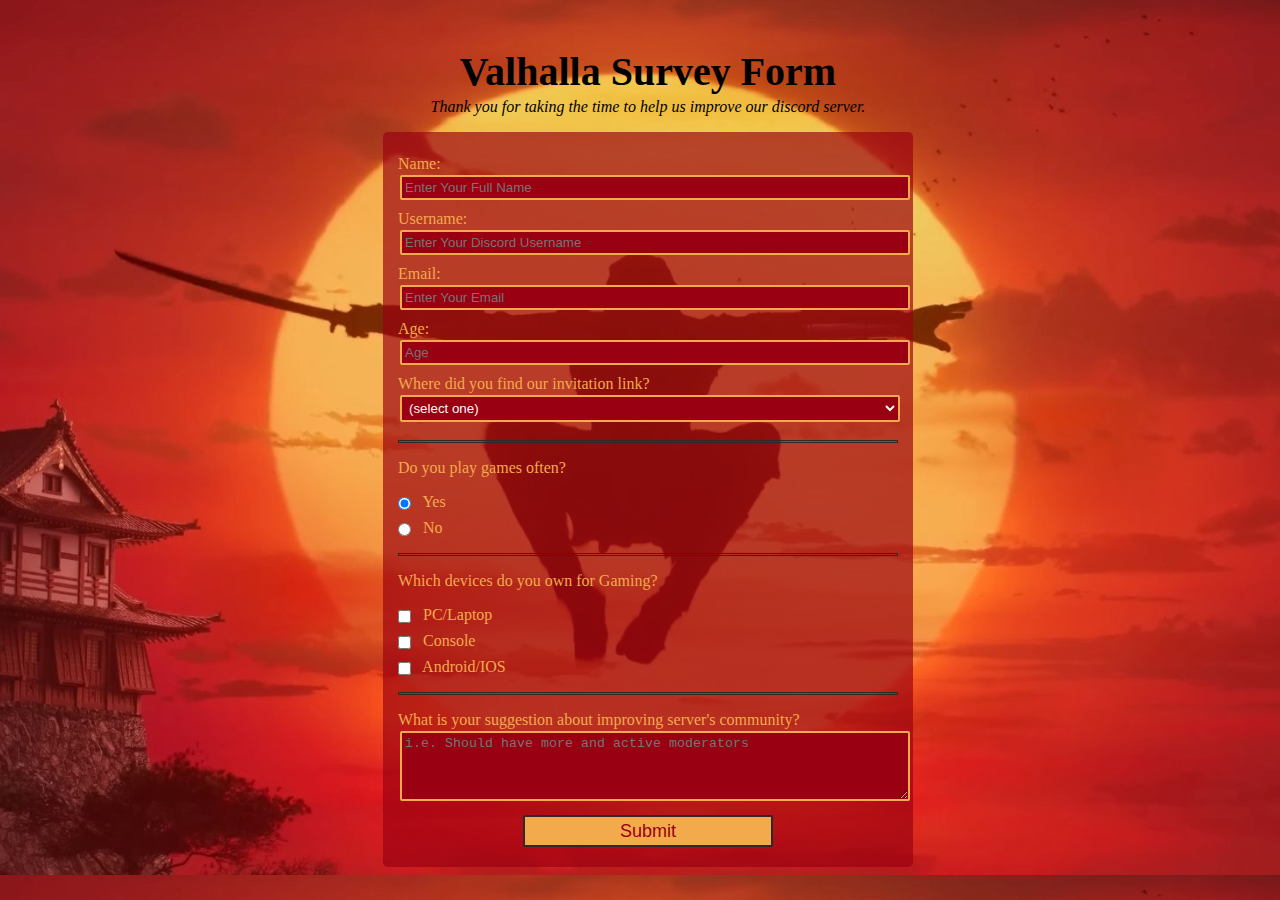
<file: index.html>
<!DOCTYPE   html>
<html lang="en">
  <head>
    <meta charset="UTF-8">
    <title>Survey Form</title>
    <link rel="stylesheet" href="survey.css" />
  </head>
  <body>
    <h1 id="title">
      Valhalla Survey Form
    </h1>
    <p id="description">
      <em>Thank you for taking the time to help us improve our discord server.</em>
    </p>
    <form id="survey-form">
      <label for="name" id="name-label">Name: <input id="name" name="name" type="text" placeholder="Enter Your Full Name" required></label>
      <label for="username" id="username-label">Username: <input id="username" name="username" type="text" placeholder="Enter Your Discord Username" required></label>
      <label for="email" id="email-label">Email: <input id="email" name="email" type="email" placeholder="Enter Your Email" required></label>
      <label for="age" id="number-label">Age: <input id="number" name="age" type="number" min="15" max="60" placeholder="Age" required></label>
      <label for="referrer" id="referrer">Where did you find our invitation link?
        <select id="dropdown" name="referrer">
          <option value="">(select one)</option>
          <option value="1">YouTube</option>
          <option value="2">Instagram</option>
          <option value="3">Through a friend</option>
          <option value="4">Other</option>
        </select>
      </label>
      <hr>
      <div class="radio-g">
        <p>Do you play games often?</p>
        <label for="yes"><input id="yes" value="yes" name="play-time" type="radio" class="inline" checked> Yes</label>
        <label for="no"><input id="no" value="no" name="play-time" type="radio" class="inline" > No</label>
      </div>
      <hr>
      <div class="checkboxes">
        <p>Which devices do you own for Gaming?</p>
        <label for="pc-laptop"><input id="pc-laptop" value="pc-laptop" type="checkbox" class="inline"> PC/Laptop</label>
        <label for="console"><input id="console" value="console" type="checkbox" class="inline"> Console</label>
        <label for="android-ios"><input id="android-ios" value="android-ios" type="checkbox" class="inline"> Android/IOS</label>
      </div>
      <hr>
      <label for="suggestion">What is your suggestion about improving server's community? <textarea id="suggestion" name="suggestion" rows="4" placeholder="i.e. Should have more and active moderators"></textarea></label>
      <input id="submit" type="submit" value="Submit">
    </form>
  </body>
</html>
</file>
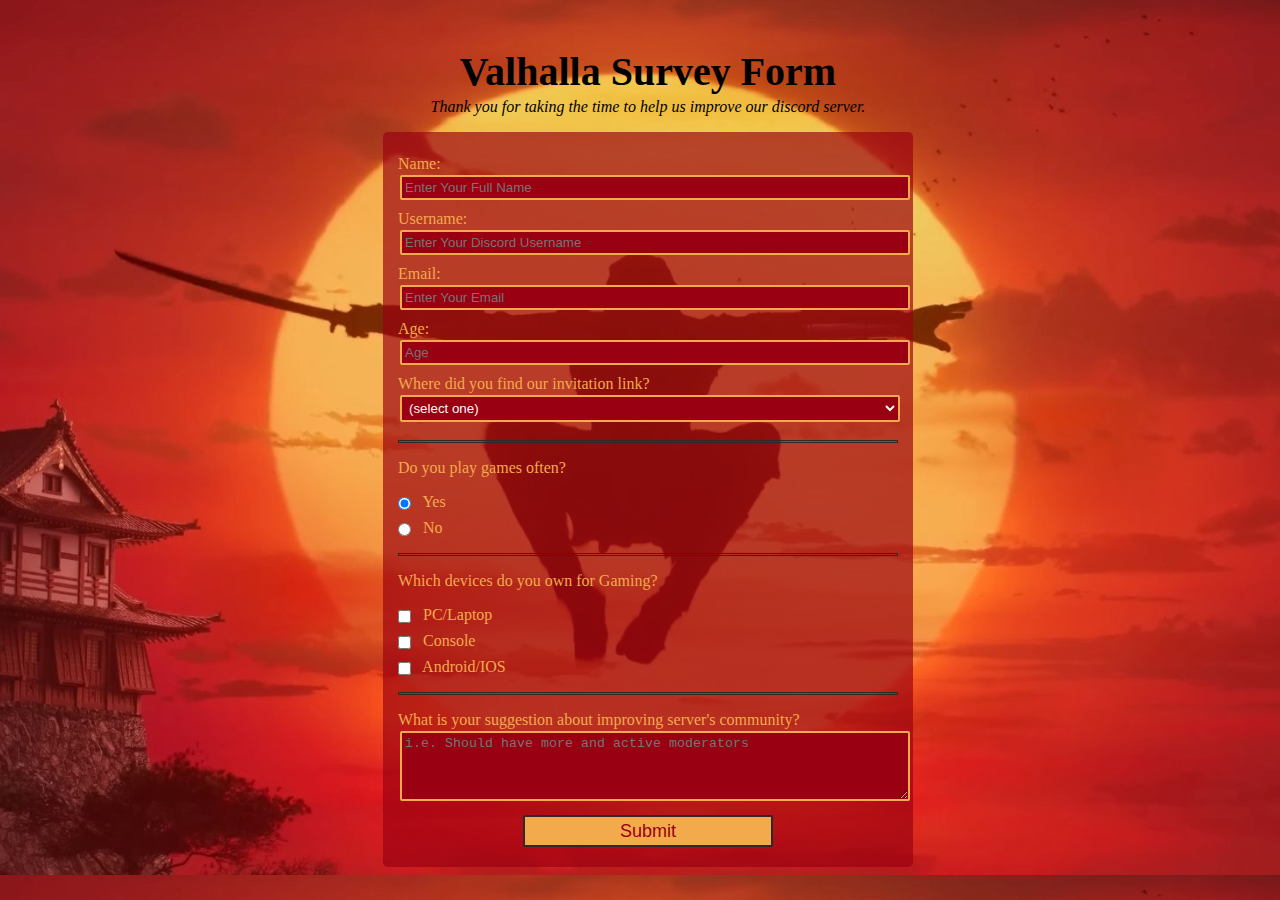
<file: survey.html>
<!DOCTYPE   html>
<html lang="en">
  <head>
    <meta charset="UTF-8">
    <title>Survey Form</title>
    <link rel="stylesheet" href="survey.css" />
  </head>
  <body>
    <h1 id="title">
      Valhalla Survey Form
    </h1>
    <p id="description">
      <em>Thank you for taking the time to help us improve our discord server.</em>
    </p>
    <form id="survey-form">
      <label for="name" id="name-label">Name: <input id="name" name="name" type="text" placeholder="Enter Your Full Name" required></label>
      <label for="username" id="username-label">Username: <input id="username" name="username" type="text" placeholder="Enter Your Discord Username" required></label>
      <label for="email" id="email-label">Email: <input id="email" name="email" type="email" placeholder="Enter Your Email" required></label>
      <label for="age" id="number-label">Age: <input id="number" name="age" type="number" min="15" max="60" placeholder="Age" required></label>
      <label for="referrer" id="referrer">Where did you find our invitation link?
        <select id="dropdown" name="referrer">
          <option value="">(select one)</option>
          <option value="1">YouTube</option>
          <option value="2">Instagram</option>
          <option value="3">Through a friend</option>
          <option value="4">Other</option>
        </select>
      </label>
      <hr>
      <div class="radio-g">
        <p>Do you play games often?</p>
        <label for="yes"><input id="yes" value="yes" name="play-time" type="radio" class="inline" checked> Yes</label>
        <label for="no"><input id="no" value="no" name="play-time" type="radio" class="inline" > No</label>
      </div>
      <hr>
      <div class="checkboxes">
        <p>Which devices do you own for Gaming?</p>
        <label for="pc-laptop"><input id="pc-laptop" value="pc-laptop" type="checkbox" class="inline"> PC/Laptop</label>
        <label for="console"><input id="console" value="console" type="checkbox" class="inline"> Console</label>
        <label for="android-ios"><input id="android-ios" value="android-ios" type="checkbox" class="inline"> Android/IOS</label>
      </div>
      <hr>
      <label for="suggestion">What is your suggestion about improving server's community? <textarea id="suggestion" name="suggestion" rows="4" placeholder="i.e. Should have more and active moderators"></textarea></label>
      <input id="submit" type="submit" value="Submit">
    </form>
  </body>
</html>
</file>
<file: survey.css>
body {
  width: 100%;
  font-family: verdana;
  background-image: url(ac-red-img.jpg);
  background-size: cover;
  background-position: center;
  
}
#description {
  text-align: center;
  margin: 3px auto 1rem auto;
}

#title {
  margin: 3rem auto 0 auto;
  font-size: 40px;
  text-align: center;
}

form{
  width: 60vw;
  min-width: 300px;
  max-width: 500px;
  margin: 0 auto;
  background: #990011aa ;
  padding: 15px;
  color: #F2AA4CFF;
  border-radius: 5px;
}

label {
  display: block;
  margin: 0.5rem 0;
}

input, textarea, select {
  width: 100%;
  padding: 3px;
  margin: 2px;
  border: 2px solid #F2AA4CFF;
  border-radius: 2px;
  background-color: #990011FF;
  color: #FCF6F5FF;
}


.inline {
  width: unset;
  margin: 0 0.5rem 0 0;
  vertical-align: middle;
}

hr {
  border: 1.5px solid #2D2926FF;
  padding: 0.5px;
  margin: 1rem auto;
}

input[type="submit"] {
  display: block;
  margin: 5px auto;
  width: 50%;
  height: 2rem;
  font-size: 18px;
  background-color: #F2AA4CFF;
  color: #990011FF;
  border-color: #2D2926FF;
}
</file>
